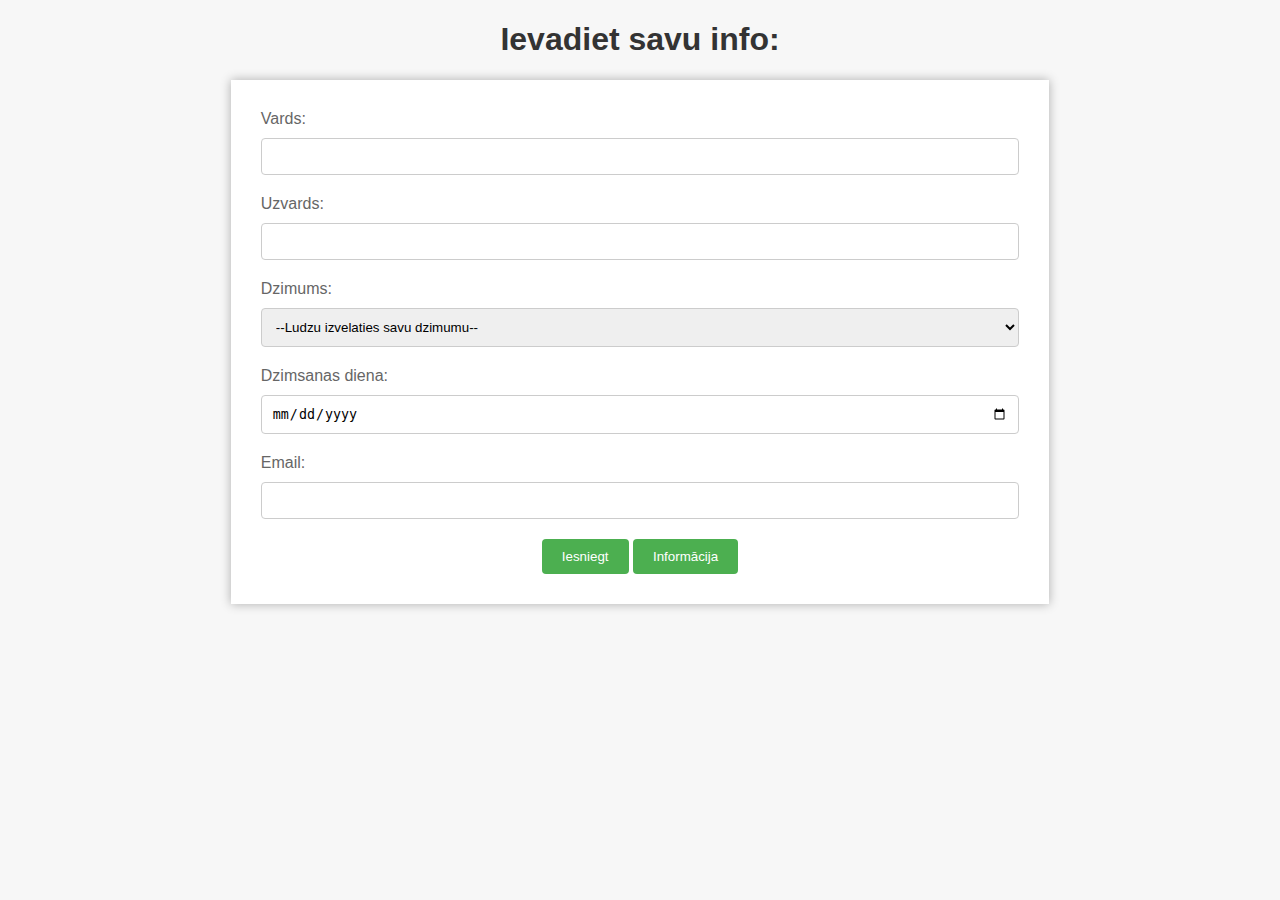
<file: Personu dati bet cita lapa/index.html>
<!DOCTYPE html>
<html>
  <head>
    <meta charset="UTF-8">
    <title>Personu informacija</title>
    <link rel="stylesheet" href="dizains.css">
  </head>
  <body>
    <h1>Ievadiet savu info:</h1>
    <form>
      <label for="fname">Vards:</label>
      <input type="text" id="fname" name="fname" required>
      
      <label for="lname">Uzvards:</label>
      <input type="text" id="lname" name="lname" required>

      <label for="gender">Dzimums:</label>
      <select id="gender" name="gender">
        <option value="">--Ludzu izvelaties savu dzimumu--</option>
        <option value="male">Virietis</option>
        <option value="female">Sieviete</option>
        <option value="female">Pusaudzis</option>
        <option value="other">Cits</option>
      </select>
      
      <label for="bday">Dzimsanas diena:</label>
      <input type="date" id="bday" name="bday" required>
      
      <label for="email">Email:</label>
      <input type="email" id="email" name="email" required>
      <center>
      <button type="button" onclick="submitForm()">Iesniegt</button>
      <button type="button" onclick="alert('Šodiensa stundu mērķis bija izveidot Personas informācijas nelielu anketu kur aizpildot un uz spiežot pogu *Iesniegt* atveras jauna web lapa kur izvadās personas iensiegitie dati tabulā')">Informācija</button>
      </center>
    </form>
    
    <script src="funkcija.js"></script>
  </body>
</html>
</file>
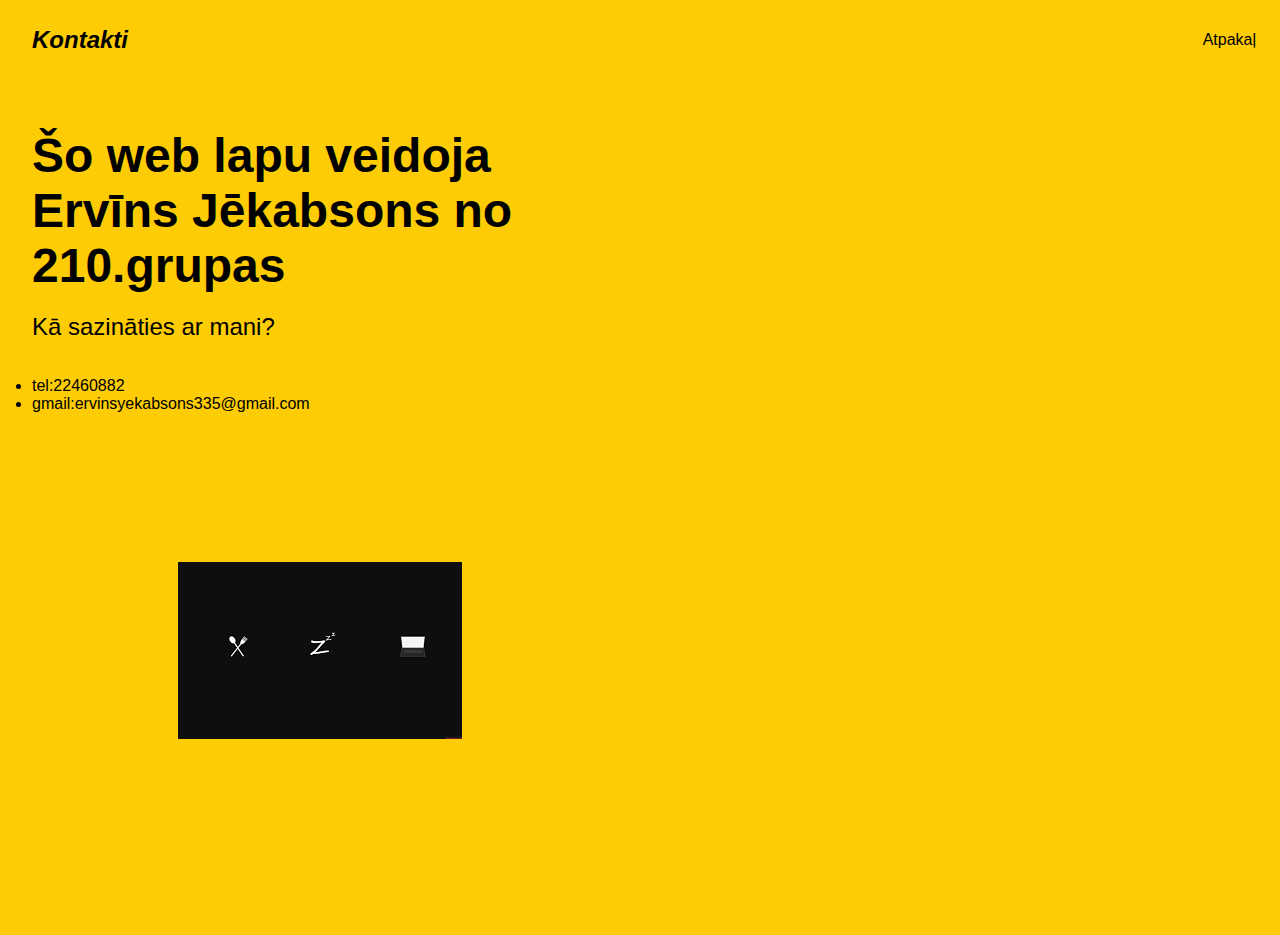
<file: lastproject/contact.html>
<!DOCTYPE html>
<html lang="en">
<head>
    <meta charset="UTF-8">
    <meta http-equiv="X-UA-Compatible" content="IE=edge">
    <meta name="viewport" content="width=device-width, initial-scale=1.0">
    <link rel="stylesheet" href="dizains.css" />
    <title>Kontakti</title>
</head>
<body>
    <nav>
    <div class="logo">Kontakti</div>
    <div class="nav-items">
        <a href="web.html">Atpakaļ</a>
    </nav>
    <section class="hero">
        <div class="hero-container">
          <div class="column-left">
    <h1>Šo web lapu veidoja Ervīns Jēkabsons no 210.grupas</h1>
    <p>Kā sazināties ar mani?</p>
    <li>tel:22460882</li>
    <li>gmail:ervinsyekabsons335@gmail.com</li>

    <div class="slideshow-container">
        <img class="slides" src="images.png">
        <img class="slides" src="download.png">
        <img class="slides" src="download (1).png">
      </div>      
</body>
</html>
</file>
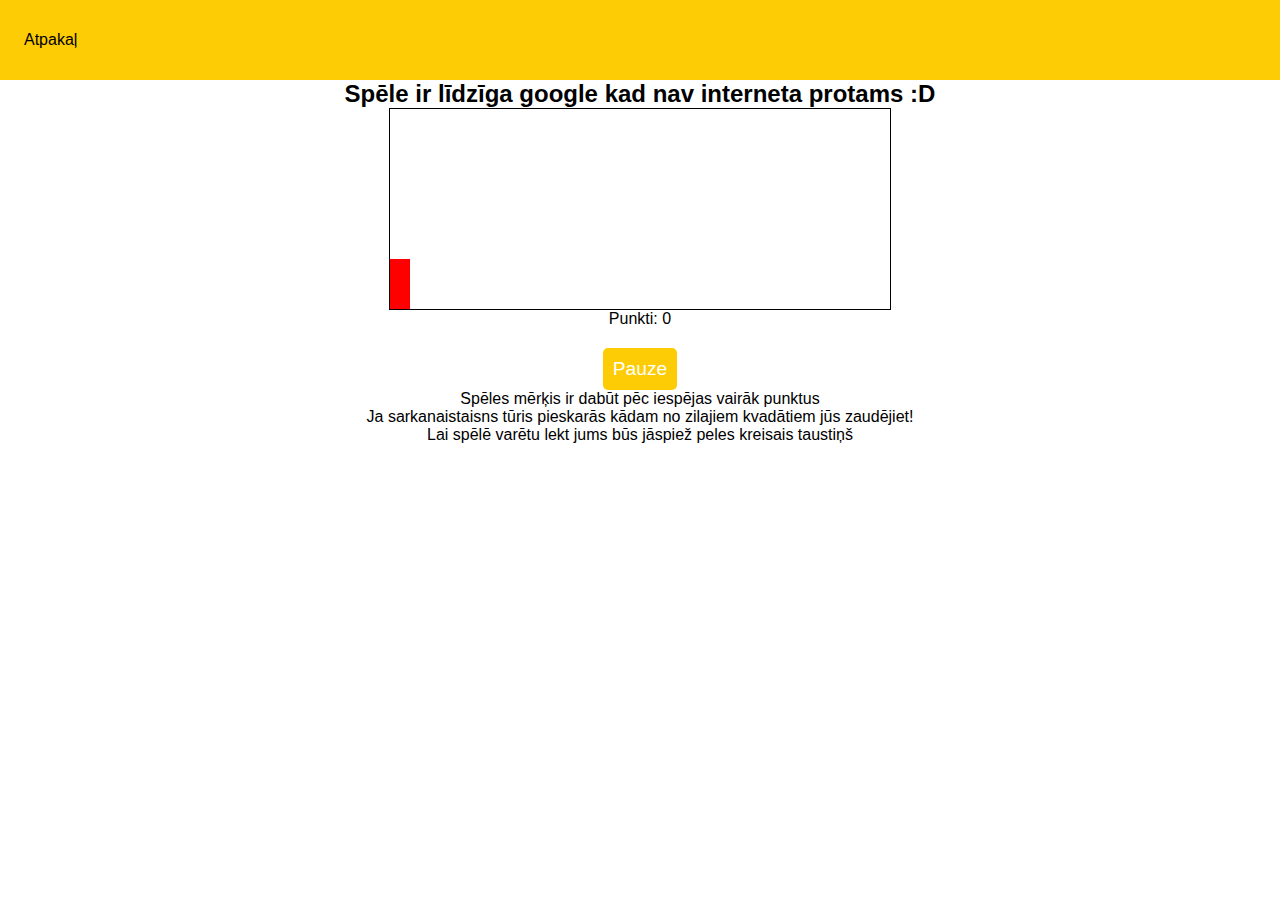
<file: lastproject/minigame.html>
<!DOCTYPE html>
<html lang="en" onclick="jump()">
<head>
    <meta charset="UTF-8">
    <title>Mini game</title>
    <link rel="stylesheet" href="dizains1.css">
</head>
<body>
    <nav>
        <div class="nav-items">
            <a href="web.html">Atpakaļ</a>
        </div>
    </nav>
    <center>
        <h2>Spēle ir līdzīga google kad nav interneta protams :D</h2>
    </center>
    <div class="game">
        <div id="character"></div>
        <div id="block"></div>
    </div>
    <p>Punkti: <span id="scoreSpan"></span></p>
    <center>
    <button id="pauseButton" onclick="pauseGame()">Pauze</button>
</center>
    <center>
        <li>Spēles mērķis ir dabūt pēc iespējas vairāk punktus</li>
        <li>Ja sarkanaistaisns tūris pieskarās kādam no zilajiem kvadātiem jūs zaudējiet!</li>
        <li>Lai spēlē varētu lekt jums būs jāspiež peles kreisais taustiņš</li>
    </center>
    <script src="funkcija.js"></script>
</body>
</html>
</file>
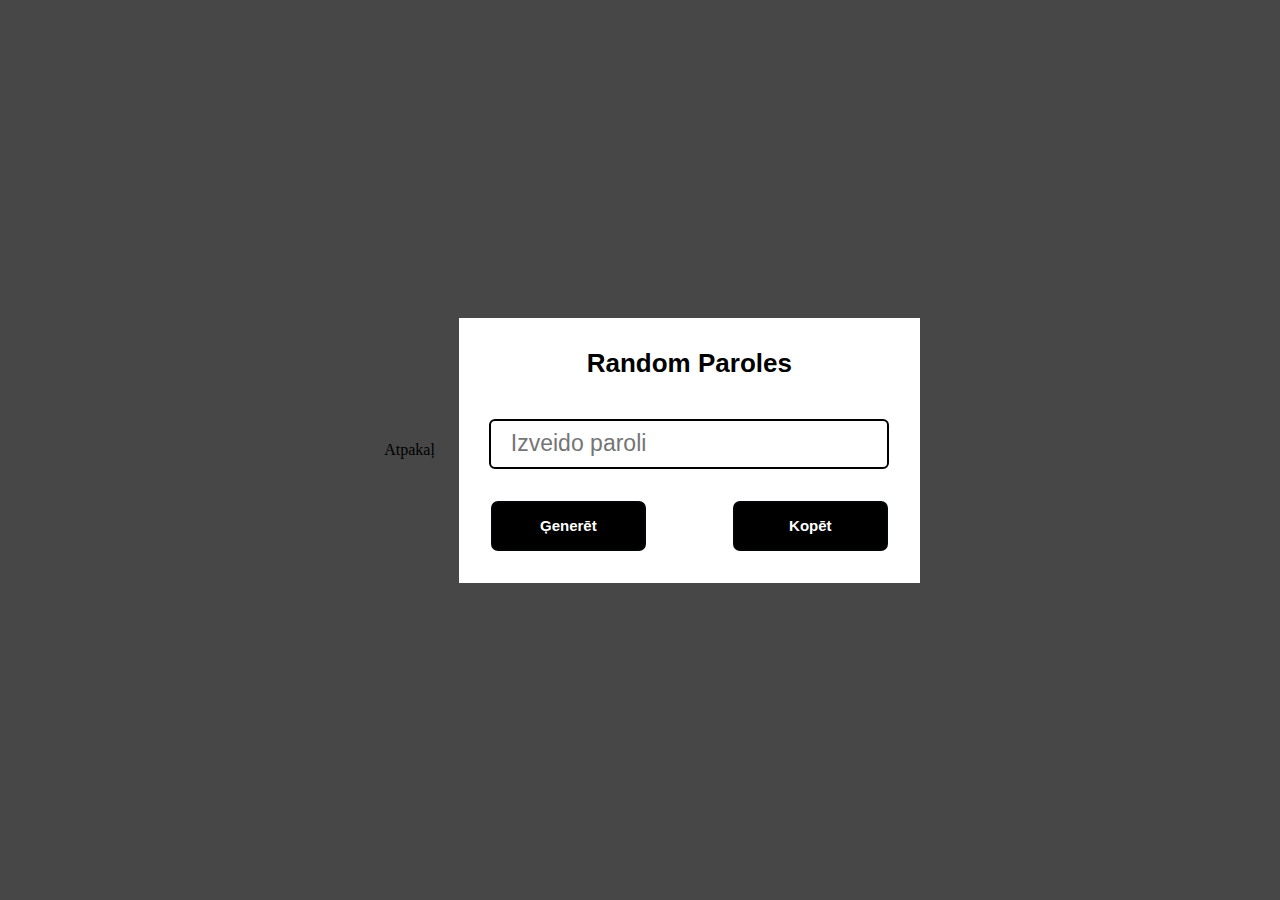
<file: lastproject/random.html>
<!DOCTYPE html>
<html lang="en">
<head>
    <meta charset="UTF-8">
    <meta name="viewport" content="width=device-width, initial-scale=1.0">
    <link rel="stylesheet" href="dizains2.css">
    <title>Parole</title>
</head>
<body>
    <nav>
        <div class="nav-items">
            <a href="web.html">Atpakaļ</a>
        </div>
    </nav>
    <div class="body">
 <div class="box">
     <h2>Random Paroles</h2>
        <input type="text" name="" placeholder="Izveido paroli" id="password" readonly>
        
 
        <table>
          <th><div id="button" class="btn1"onclick="genPassword()">Ģenerēt</div></th>
          <th><a  id="button" class="btn2" onclick="copyPassword()">Kopēt</a></th>
        </table>
    </div>
    </div>
<script src="funkcija.js"></script>
</body>
</html>
</file>
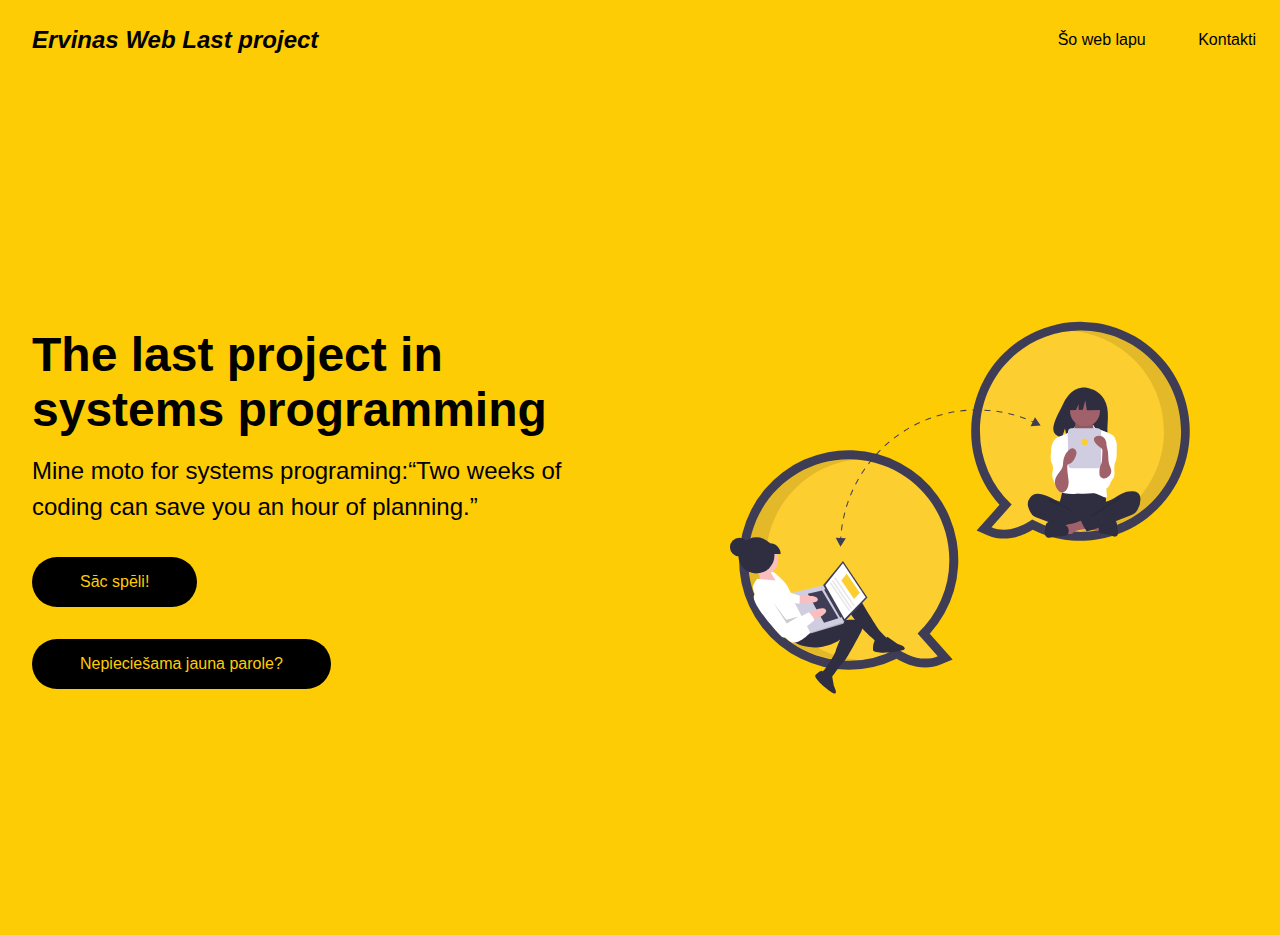
<file: lastproject/web.html>
<!DOCTYPE html>
<html lang="en">
  <head>
    <meta charset="UTF-8" />
    <meta name="viewport" content="width=device-width, initial-scale=1.0" />
    <title>The last Project</title>
    <link rel="stylesheet" href="dizains.css">
  </head>
  <body>
    <nav>
      <div class="logo">Ervinas Web Last project</div>
      <div class="nav-items">
        <a href="about.html">Šo web lapu</a>
        <a href="contact.html">Kontakti</a>
      </div>
    </nav>
    <section class="hero">
      <div class="hero-container">
        <div class="column-left">
          <h1>The last project in systems programming</h1>
          <p>
            Mine moto for systems programing:“Two weeks of coding can save you an hour of planning.”
          </p>
          <div><a href="minigame.html"><button>Sāc spēli!</button></a></div>
          <p></p>
          <div><a href="random.html"><button>Nepieciešama jauna parole?</button></a></div>
        </div>
        <div class="column-right">
          <img src="image-1.svg" alt="illustration" class="hero-image"/>
        </div>
      </div>
    </section>
  </body>
</html>
</file>
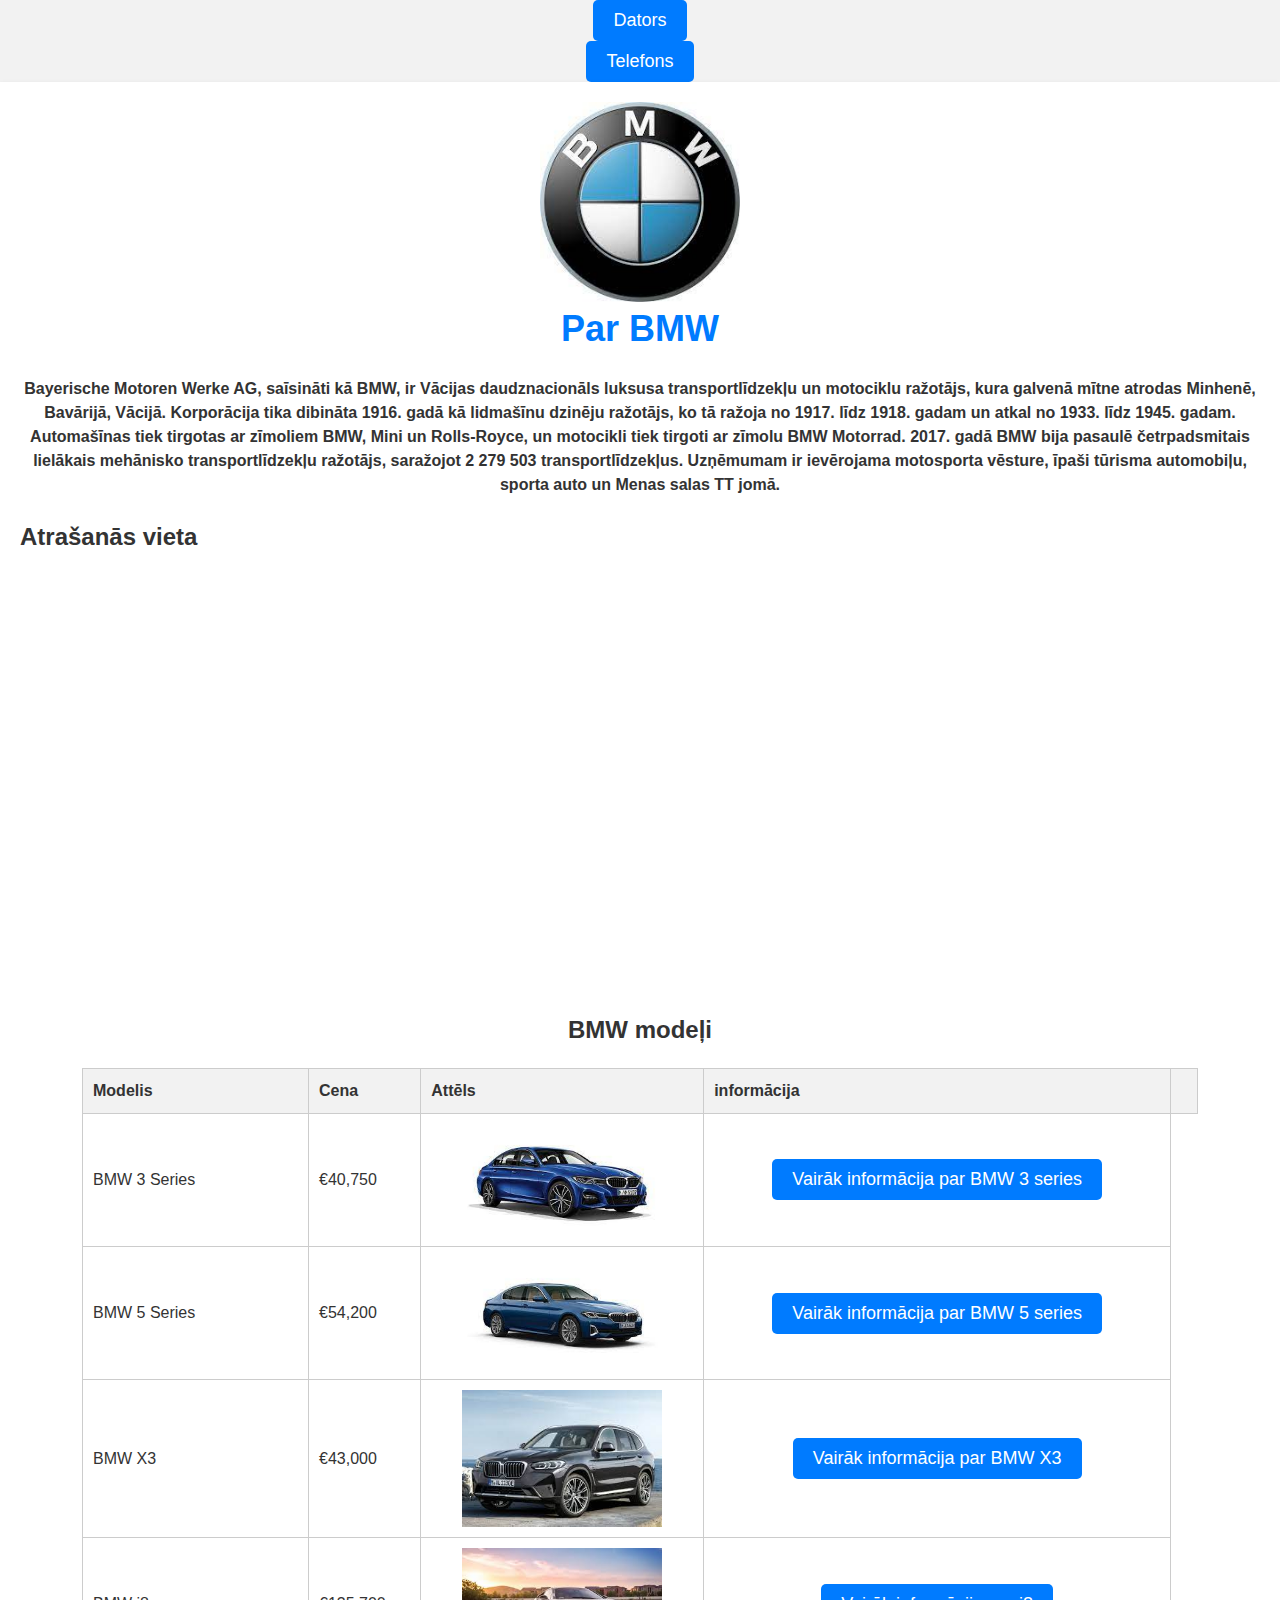
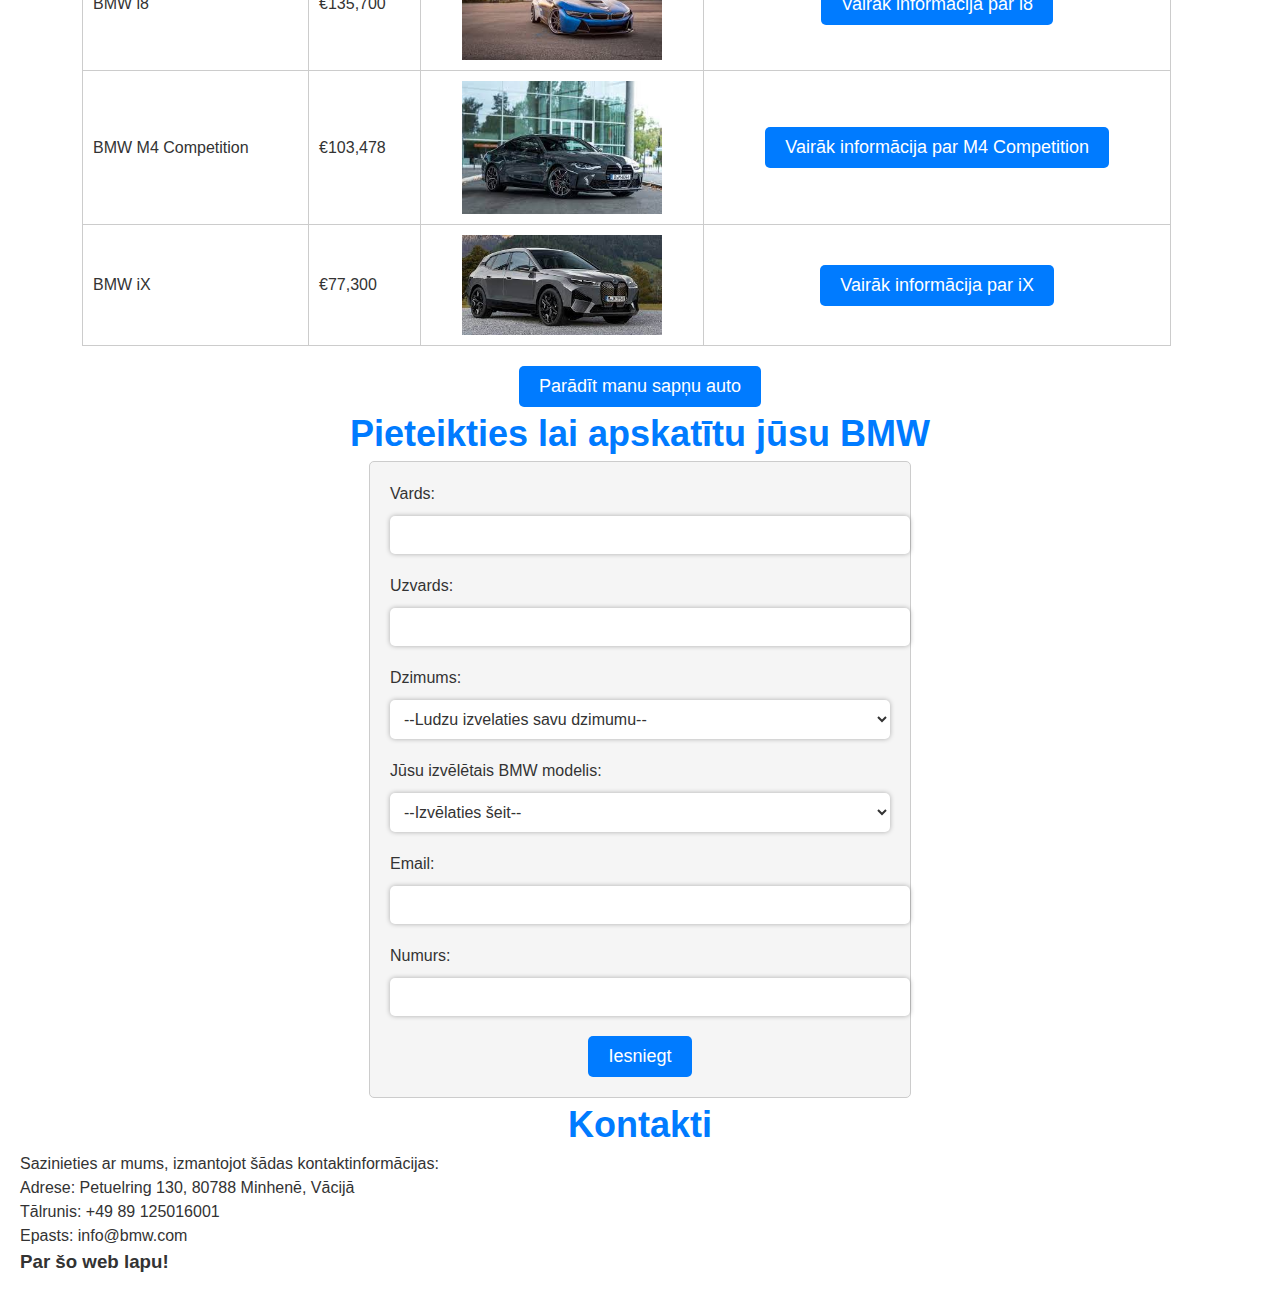
<file: mahas/mahas.html>
<!DOCTYPE html>
<html lang="en">
<head>
    <meta charset="UTF-8">
    <meta name="viewport" content="width=device-width, initial-scale=1.0">
    <title>BMW lapa</title>
    <link rel="stylesheet" href="dizains.css">
  </head>
    <body>
     <!--Mēģināju extra izveidot ;) -->
      <script>
      function setView(view) {
        if (view === "dators") {
          document.body.style.width = "1900px";
        } else if (view === "telefons") {
          document.body.style.width = "375px";
        }
      }
      const viewBtns = document.createElement("div");
      viewBtns.innerHTML = `
        <button onclick="setView('dators')">Dators</button>
        <button onclick="setView('telefons')">Telefons</button>
      `;
      document.body.appendChild(viewBtns);
      </script>
      <header>         
        <center>
            <td><img class="animate" src="logo.jpg"></td>
            <h1>Par BMW</h1>
            <h4>Bayerische Motoren Werke AG, saīsināti kā BMW, ir Vācijas daudznacionāls luksusa transportlīdzekļu un motociklu ražotājs, kura galvenā mītne atrodas Minhenē, Bavārijā, Vācijā. Korporācija tika dibināta 1916. gadā kā lidmašīnu dzinēju ražotājs, ko tā ražoja no 1917. līdz 1918. gadam un atkal no 1933. līdz 1945. gadam. Automašīnas tiek tirgotas ar zīmoliem BMW, Mini un Rolls-Royce, un motocikli tiek tirgoti ar zīmolu BMW Motorrad. 2017. gadā BMW bija pasaulē četrpadsmitais lielākais mehānisko transportlīdzekļu ražotājs, saražojot 2 279 503 transportlīdzekļus. Uzņēmumam ir ievērojama motosporta vēsture, īpaši tūrisma automobiļu, sporta auto un Menas salas TT jomā.</h4>
        </center>
        <h2>Atrašanās vieta</h2>
        <center>
            <iframe src="https://www.google.com/maps/embed?pb=!1m18!1m12!1m3!1d69661.12661509571!2d24.03134432449427!3d56.93320542594017!2m3!1f0!2f0!3f0!3m2!1i1024!2i768!4f13.1!3m3!1m2!1s0x46eece050920f39f%3A0xcce7c34647cee7a4!2sBMW%20Latvija!5e0!3m2!1sen!2slv!4v1681465752867!5m2!1sen!2slv" width="600" height="450" style="border:0;" allowfullscreen="" loading="lazy" referrerpolicy="no-referrer-when-downgrade"></iframe>
        </center>

        <center>
            <h2>BMW modeļi</h2>
        </center>
        <table>
			<tr>
				<th>Modelis</th>
				<th>Cena</th>
				<th>Attēls</th>
        <th>informācija</th>
				<th></th>
			</tr>

			<tr>
				<td>BMW 3 Series</td>
				<td>€40,750</td>
				<td><img src="bmw 3 series.jpg" alt="BMW 3 Series"></td>
				<td><button onclick="window.open('https://www.bmw.lv/lv/all-models/3seriesoverview.html')">Vairāk informācija par BMW 3 series</button></td>
			</tr>

			<tr>
				<td>BMW 5 Series</td>
				<td>€54,200</td>
				<td><img src="BMW 5 Series.jpg" alt="BMW 5 Series"></td>
				<td><button onclick="window.open('https://www.bmw.co.uk/en/all-models/5-series.html')">Vairāk informācija par BMW 5 series</button></td>
			</tr>

			<tr>
				<td>BMW X3</td>
					<td>€43,000</td>
					<td><img src="BMW x3.jpg" alt="BMW X3"></td>
					<td><button onclick="window.open('https://www.auto-abc.lv/BMW-X3')">Vairāk informācija par BMW X3</button></td>
				</tr>

				<tr>
					<td>BMW i8</td>
					<td>€135,700</td>
					<td><img src="i8.jpg" alt="BMW i8"></td>
					<td><button onclick="window.open('https://www.bmw.co.uk/en/topics/discover/bmw-i8.html')">Vairāk informācija par i8</button></td>
				</tr>

        <tr>
					<td>BMW M4
            Competition
          </td>
					<td>€103,478</td>
					<td><img src="m4.jpg" alt="BMW M4 Competition"></td>
					<td><button onclick="window.open('https://www.bmw.lv/lv/all-models/mparskats/m4-coupe/2022/bmw-4-serijas-coupe-m-automobilu-parskats.html')">Vairāk informācija par M4 Competition</button></td>
				</tr>

        <td>BMW iX</td>
        <td>€77,300</td>
        <td><img src="ix.jpg" alt="BMW IX"></td>
        <td><button onclick="window.open('https://www.bmw.lv/lv/all-models/bmw-i/bmw-ix/2021/BMW-ix-tehniskie-dati.html#tab-0')">Vairāk informācija par iX</button></td>
      </tr>

			</table>
            <button onclick="document.getElementById('hidden-element').style.display = 'block'">Parādīt manu sapņu auto</button>
            <div id="hidden-element" style="display:none;">
        <tr>
					<td><img src="m5 competition.jpg" alt="BMW X5 competition"><center><td>BMW M5 Competition</td></center></td>
					<td><button onclick="window.open('https://www.topgear.com/car-reviews/bmw/m5-competition')">Vairāk informācija par BMW M5 competition</button></td>
				</tr>
            </div>

            <center>
                <h1>Pieteikties lai apskatītu jūsu BMW</h1>
            </center>
            <form>
              <label for="fname">Vards:</label>
              <input type="text" id="fname" name="fname" required>
              
              <label for="lname">Uzvards:</label>
              <input type="text" id="lname" name="lname" required>
        
              <label for="gender">Dzimums:</label>
              <select id="gender" name="gender">
                <option value="">--Ludzu izvelaties savu dzimumu--</option>
                <option value="male">Virietis</option>
                <option value="female">Sieviete</option>
                <option value="female">Pusaudzis</option>
                <option value="other">Cits</option>
              </select>
              
              <label for="car">Jūsu izvēlētais BMW modelis:</label>
                <select id="car" name="car" required>
                  <option value="">--Izvēlaties šeit--</option>
                  <option value="BMW 3 Series">BMW 3 Series</option>
                  <option value="BMW 5 Series">BMW 5 Series</option>
                  <option value="BMW X3">BMW X3</option>
                  <option value="BMW i8">BMW i8</option>
                  <option value="BMW M5">BMW M5 Competition</option>
                  <option value="BMW M4">BMW M4 Competition</option>
                  <option value="BMW IX">BMW iX</option>
                </select>
              
              <label for="email">Email:</label>
              <input type="email" id="email" name="email" required>

              <label for="phone">Numurs:</label>
              <input type="phone" id="phone" name="phone" required>
              
                <button type="button" onclick="submitForm()">Iesniegt</button>
              </form>   

            <center>
                <h1>Kontakti</h1>
            </center>
            <p1>Sazinieties ar mums, izmantojot šādas kontaktinformācijas:</p1>
            <ul>
                <li>Adrese: Petuelring 130, 80788 Minhenē, Vācijā</li>
                <li>Tālrunis: +49 89 125016001</li>
                <li>Epasts: info@bmw.com</li>
            </ul>
            <div class="popup" onclick="myFunction()"><h3>Par šo web lapu!</h3>
                <span class="popuptext" id="myPopup">Šis darbs tika veidots 14.04.2023 autors ir Ervīns Jēkabsons un skolotājs ir Mareks Mateša</span>
              </div>
              <script src="funkcija.js"></script>
		  </body>
		</html>
</file>
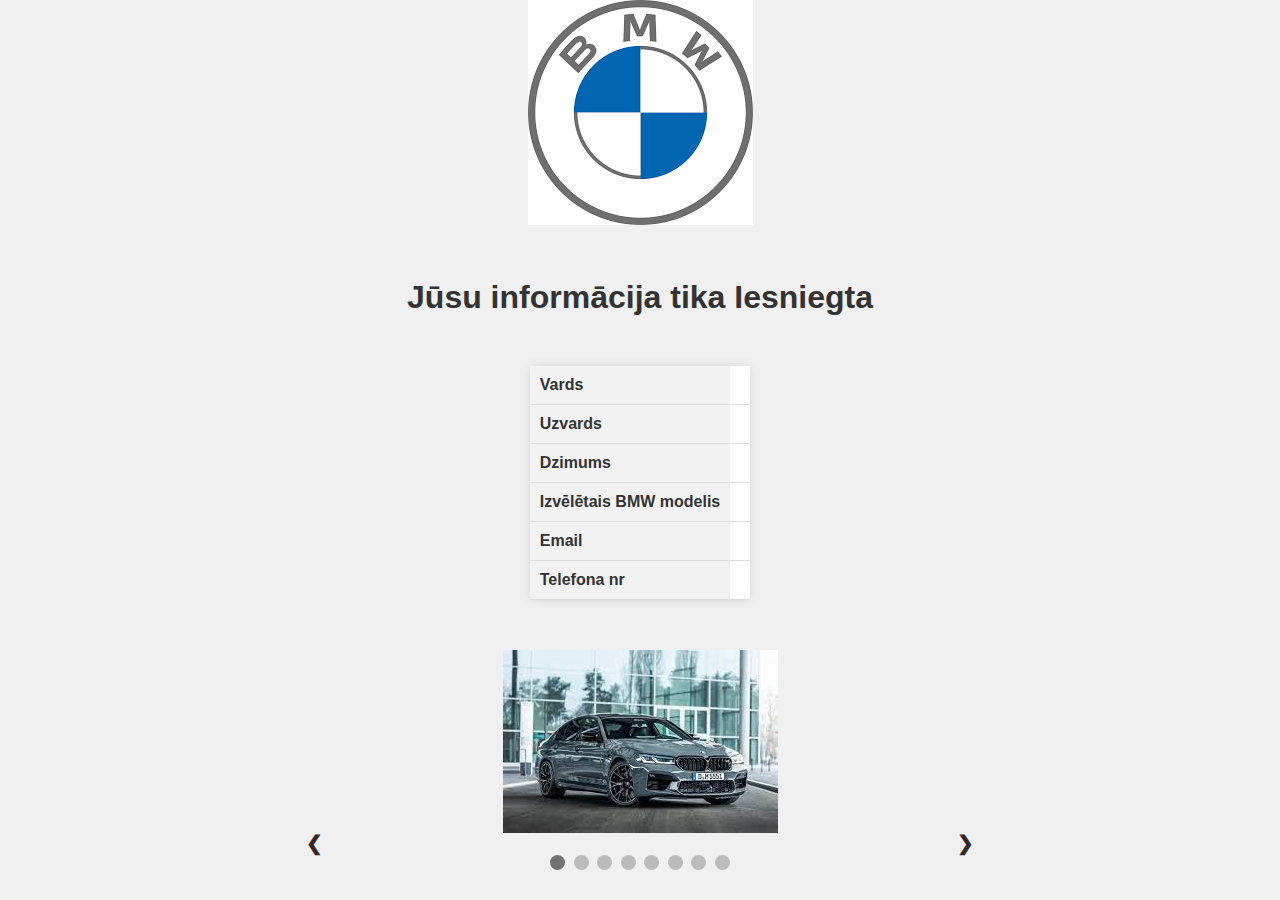
<file: mahas/result.html>
<!DOCTYPE html>
<html>
  <head>
    <meta charset="UTF-8">
    <title>Pieteikties</title>
    <link rel="stylesheet" href="dziains2.css">
    </head>
    <body>
  </head>
  <body>
    <center>
    <img src="logo2.png">
    </center>

    <center>
    <h1>Jūsu informācija tika Iesniegta</h1>
</center>
    <table>
      <tr>
        <th>Vards</th>
        <td id="fname"></td>
      </tr>
      <tr>
        <th>Uzvards</th>
        <td id="lname"></td>
      </tr>
      <tr>
        <th>Dzimums</th>
        <td id="gender"></td>
      </tr>
      <tr>
        <th>Izvēlētais BMW modelis</th>
        <td id="car"></td>
      </tr>
      <tr>
        <th>Email</th>
        <td id="email"></td>
      </tr>
      <tr>
        <th>Telefona nr</th>
        <td id="phone"></td>
      </tr>
      
    </table>
    
    <div class="slideshow-container">
        <div class="mySlides fade">
          <img src="m5 competition.jpg" alt="Image 1">
        </div>

        <div class="slideshow-container">
            <div class="mySlides fade">
              <img src="BMW 5 Series.jpg" alt="Image 2">
            </div>

        <div class="slideshow-container">
             <div class="mySlides fade">
                <img src="bmw 3 series.jpg" alt="Image 3">
            </div>

        <div class="slideshow-container">
            <div class="mySlides fade">
                <img src="BMW x3.jpg" alt="Image 4">
            </div>

        <div class="slideshow-container">
            <div class="mySlides fade">
                <img src="bmw.jpg" alt="Image 5">
            </div>

            <div class="slideshow-container">
                    <div class="mySlides fade">
                        <img src="i8.jpg" alt="Image 6">
                    </div>
                    
                    <div class="slideshow-container">
                        <div class="mySlides fade">
                            <img src="m4.jpg" alt="Image 7">
                        </div>

                  <div class="slideshow-container">
                   <div class="mySlides fade">
                    <img src="ix.jpg" alt="Image 8">
                    </div>

            <a class="prev" onclick="plusSlides(-1)">&#10094;</a>
            <a class="next" onclick="plusSlides(1)">&#10095;</a>
        </div>
        <br>
        <div style="text-align:center">
            <span class="dot" onclick="currentSlide(1)"></span> 
            <span class="dot" onclick="currentSlide(2)"></span> 
            <span class="dot" onclick="currentSlide(3)"></span>
            <span class="dot" onclick="currentSlide(4)"></span>
            <span class="dot" onclick="currentSlide(5)"></span>
            <span class="dot" onclick="currentSlide(6)"></span>
            <span class="dot" onclick="currentSlide(7)"></span>
            <span class="dot" onclick="currentSlide(8)"></span>
          </div>
    <script src="funkcija2.js"></script>
  </body>
</html>
</file>
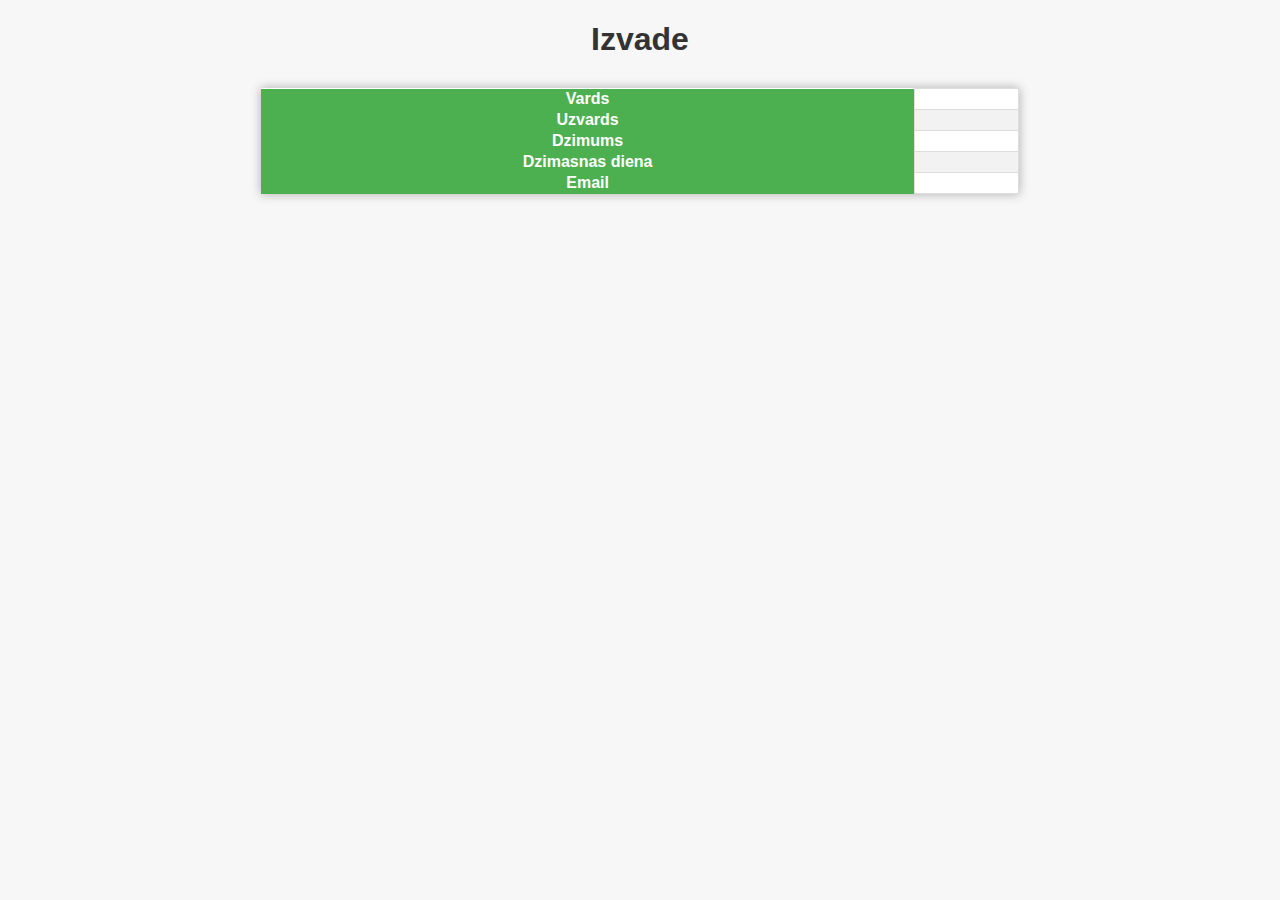
<file: Personu dati bet cita lapa/result.html>
<!DOCTYPE html>
<html>
  <head>
    <meta charset="UTF-8">
    <title>Personu informacijas - Tabula</title>
    <link rel="stylesheet" href="dizains.css">
  </head>
  <body>
    <h1>Izvade</h1>
    <table>
      <tr>
        <th>Vards</th>
        <td id="fname"></td>
      </tr>
      <tr>
        <th>Uzvards</th>
        <td id="lname"></td>
      </tr>
      <tr>
        <th>Dzimums</th>
        <td id="gender"></td>
      </tr>
      <tr>
        <th>Dzimasnas diena</th>
        <td id="bday"></td>
      </tr>
      <tr>
        <th>Email</th>
        <td id="email"></td>
      </tr>
    </table>
    
    <script>
      // Iegūstiet vērtības no iepriekšējās web lapas un izvadās jaunās web lapas tabulā
      document.getElementById("fname").innerHTML = sessionStorage.getItem("fname");
      document.getElementById("lname").innerHTML = sessionStorage.getItem("lname");
      document.getElementById("gender").innerHTML = sessionStorage.getItem("gender");
      document.getElementById("bday").innerHTML = sessionStorage.getItem("bday");
      document.getElementById("email").innerHTML = sessionStorage.getItem("email");
    </script>
  </body>
</html>
</file>
<file: Personu dati bet cita lapa/dizains.css>
/*Body*/
body {
  background-color: #f7f7f7;
  font-family: Arial, sans-serif;
}

h1 {
  text-align: center;
  color: #333;
  animation: pulse 1s ease-in-out infinite;
}

@keyframes pulse {
  0% {
    transform: scale(1);
  }
  50% {
    transform: scale(1.1);
  }
  100% {
    transform: scale(1);
  }
}

form {
  width: 60%;
  margin: 0 auto;
  background-color: #fff;
  padding: 30px;
  box-shadow: 0 0 10px rgba(0, 0, 0, 0.3);
  animation: slide-in 0.5s ease-out;
}
/*Animācijas*/
@keyframes slide-in {
  0% {
    transform: translateX(-200%);
    opacity: 0;
  }
  100% {
    transform: translateX(0);
    opacity: 1;
  }
}

label {
  display: block;
  margin-bottom: 10px;
  color: #666;
  animation: fade-in 0.5s ease-out forwards;
}

@keyframes fade-in {
  0% {
    opacity: 0;
  }
  100% {
    opacity: 1;
  }
}

input[type="text"],
input[type="date"],
input[type="email"],
select {
  width: 100%;
  padding: 10px;
  border: 1px solid #ccc;
  border-radius: 4px;
  box-sizing: border-box;
  margin-bottom: 20px;
  animation: slide-up 0.5s ease-out forwards;
}

@keyframes slide-up {
  0% {
    transform: translateY(50%);
    opacity: 0;
  }
  100% {
    transform: translateY(0);
    opacity: 1;
  }
}

button[type="button"] {
  background-color: #4CAF50;
  color: #fff;
  border: none;
  padding: 10px 20px;
  border-radius: 4px;
  cursor: pointer;
  animation: pulse 1s ease-in-out infinite;
}

button[type="button"]:hover {
  background-color: #3e8e41;
  animation: none;
}

table {
  width: 60%;
  margin: 30px auto;
  background-color: #fff;
  border-collapse: collapse;
  box-shadow: 0 0 10px rgba(0, 0, 0, 0.3);
  animation: slide-in 0.5s ease-out;
}

th {
  background-color: #4CAF50;
  color: #fff;
  font-weight: bold;
}

td {
  padding: 10px;
  border: 1px solid #ddd;
}

tr:nth-child(even) {
  background-color: #f2f2f2;
}
</file>
<file: lastproject/dizains.css>
* {
    box-sizing: border-box;
    margin: 0;
    padding: 0;
    font-family: 'Trebuchet MS', 'Lucida Sans Unicode', 'Lucida Grande',
      'Lucida Sans', Arial, sans-serif;
  }
  
  nav {
    height: 80px;
    background: #fdcc04;
    display: flex;
    justify-content: space-between;
    align-items: center;
    padding: 0rem calc((100vw - 1300px) / 2);
  }
  
  .logo {
    color: #000;
    font-size: 1.5rem;
    font-weight: bold;
    font-style: italic;
    padding: 0 2rem;
  }
  
  nav a {
    text-decoration: none;
    color: #000;
    padding: 0 1.5rem;
  }
  
  nav a:hover {
    color: #fff;
  }
  
  .hero {
    background: #fdcc04;
  }
  
  .hero-container {
    display: grid;
    grid-template-columns: 1fr 1fr;
    height: 95vh;
    padding: 3rem calc((100vw - 1300px) / 2);
  }
  
  .column-left {
    display: flex;
    flex-direction: column;
    justify-content: center;
    align-items: flex-start;
    color: #000;
    padding: 0rem 2rem;
  }
  
  .column-left h1 {
    margin-bottom: 1rem;
    font-size: 3rem;
  }
  
  .column-left p {
    margin-bottom: 2rem;
    font-size: 1.5rem;
    line-height: 1.5;
  }
  
  button {
    padding: 1rem 3rem;
    font-size: 1rem;
    border: none;
    color: #fdcc04;
    background: #000;
    cursor: pointer;
    border-radius: 50px;
  }
  
  button:hover {
    background: #fff;
    color: #000;
  }
  
  .column-right {
    display: flex;
    justify-content: center;
    align-items: center;
    padding: 0rem 2rem;
  }
  
  .hero-image {
    width: 80%;
    height: 80%;
  }
  
  @media screen and (max-width: 76spx) {
    .hero-container {
      grid-template-columns: 1fr;
    }
  }
  .slideshow-container {
    max-width: 1000px;
    position: relative;
    margin: auto;
  }
  
  .slides {
    display: none;
  }
  
  .slides:first-child {
    display: block;
  }
</file>
<file: lastproject/dizains1.css>
*{
    padding: 0;
    margin: 0;
    overflow-x: hidden;
    font-family: 'Trebuchet MS', 'Lucida Sans Unicode', 'Lucida Grande',
      'Lucida Sans', Arial, sans-serif;
}
.game{
    width: 500px;
    height: 200px;
    border: 1px solid black;
    margin: auto;
}
#character{
    width: 20px;
    height: 50px;
    background-color: red;
    position:relative;
    top: 150px;
}
.animate{
    animation: jump 0.3s linear;
}
@keyframes jump{
    0%{top: 150px;}
    30%{top: 100px;}
    70%{top: 100px;}
    100%{top: 150px;}
}

#block{
    background-color: blue;
    width: 20px;
    height: 20px;
    position: relative;
    top: 130px;
    left: 500px;
    animation: block 1s infinite linear;
}
@keyframes block{
    0%{left: 500px}
    100%{left: -20px}
}
p{
    text-align: center;
}
  
  nav {
    height: 80px;
    background: #fdcc04;
    display: flex;
    justify-content: space-between;
    align-items: center;
    padding: 0rem calc((100vw - 1300px) / 2);
  }
  nav a {
    text-decoration: none;
    color: #000;
    padding: 0 1.5rem;
  }
  
  nav a:hover {
    color: #fff;
  }
  
  .hero {
    background: #fdcc04;
  }
  #pauseButton {
    display: block;
    margin: auto;
    margin-top: 20px;
    padding: 10px;
    background-color: #fdcc04;
    color: #fff;
    border: none;
    border-radius: 5px;
    font-size: 1.2rem;
    cursor: pointer;
}

#pauseButton:hover {
    background-color: #f5b042;
}
  
  @media screen and (max-width: 768px) {
    .hero-container {
      grid-template-columns: 1fr;
    }
  }
</file>
<file: lastproject/dizains2.css>
* {
    margin: 0;
    padding: 0;
    user-select: none;
    box-sizing: border-box;
}

body {
    background-color: #474747;
    justify-content: center;
    align-items: center;
    display: flex;
    min-height: 100vh;
}

.box{
background-color: white;
padding-top: 30px;
padding: 30px;

}
.box h2{
margin-bottom: 40px;
text-align: center;
font-size: 26px;
color: #000000;
font-family: sans-serif;
}

input {
  padding: 20px;
    user-select: none;
    height: 50px;
    width: 400px;
    border-radius: 6px;
    border: none;
    border: 2px solid rgb(0, 0, 0);
    outline: none;
    font-size: 22px;
}
input::placeholder{
  font-size: 23px;
} 

#button {
    font-family: sans-serif;
    font-size: 15px;

    margin-top: 30px;
    border: 2px solid rgb(3, 6, 8);
    width: 155px;
    height: 50px;
    text-align: center;
    background-color: #000000;
    display: flex;
    color: rgb(255, 255, 255);
    justify-content: center;
    align-items: center;
    cursor: pointer;
    border-radius: 7px;
}
.btn2{
margin-left: 85px
}

#button:hover {
    color: white;
    background-color: rgb(59, 59, 59);
}
@media screen and (max-width: 768px) {
    .hero-container {
      grid-template-columns: 1fr;
    }
}
    nav {
        height: 80px;
        background: #474747;
        display: flex;
        justify-content: space-between;
        align-items: center;
        padding: 0rem calc((100vw - 1300px) / 2);
      }
      nav a {
        text-decoration:dashed;
        color: #000;
        padding: 1.5rem;
      }
      
      nav a:hover {
        color: #fff;
      }
</file>
<file: mahas/dizains.css>
body {
    font-family: Arial, sans-serif;
    font-size: 16px;
    line-height: 1.5;
    margin: 0;
    padding: 0;
    background-color: #f2f2f2;
    color: #333;
  }
  
  h1, h2, h3 {
    margin: 0;
  }
  
  ul {
    list-style: none;
    margin: 0;
    padding: 0;
  }
  
  img {
    max-width: 100%;
  }
  
  button {
    background-color: #007bff;
    border: none;
    border-radius: 4px;
    color: #fff;
    cursor: pointer;
    font-size: 16px;
    padding: 10px 20px;
    transition: background-color 0.2s ease-in-out, transform 0.2s ease-in-out;
  }
  
  button:hover {
    background-color: #0062cc;
    transform: scale(1.05);
  }
  
  header {
    background-color: #fff;
    padding: 20px;
    box-shadow: 0px 2px 5px rgba(0, 0, 0, 0.1);
  }
  
  header img {
    display: block;
    margin: 0 auto;
    max-width: 200px;
  }
  
  header h1 {
    text-align: center;
    font-size: 36px;
    color: #007bff;
    text-shadow: 1px 1px #fff;
  }
  
  table {
    border-collapse: collapse;
    margin: 20px auto;
    width: 90%;
  }
  
  table th, table td {
    border: 1px solid #ccc;
    padding: 10px;
    text-align: left;
  }
  
  table th {
    background-color: #f2f2f2;
  }
  
  @media screen and (max-width: 767px) {
    header h1 {
      font-size: 24px;
    }
    table {
      font-size: 14px;
    }
    button {
      font-size: 14px;
      padding: 5px 10px;
    }
  }
  
  .popup {
    position: relative;
    display: inline-block;
    cursor: pointer;
    transition: transform 0.2s ease-in-out;
  }
  
  .popup .popuptext {
    visibility: hidden;
    width: 160px;
    background-color: #333;
    color: #fff;
    text-align: center;
    border-radius: 6px;
    padding: 8px 0;
    position: absolute;
    z-index: 1;
    bottom: 125%;
    left: 50%;
    margin-left: -80px;
    opacity: 0;
    transform: translateY(-10px);
    transition: opacity 0.2s ease-in-out, transform 0.2s ease-in-out;
  }
  
  .popup .popuptext::after {
    content: "";
    position: absolute;
    top: 100%;
    left: 50%;
    margin-left: -5px;
    border-width: 5px;
    border-style: solid;
    border-color: #333 transparent transparent transparent;
  }
  
  .popup:hover .popuptext {
    visibility: visible;
    opacity: 1;
    transform: translateY(-5px);
  }
  
  .animate {
    animation-name: example;
    animation-duration: 0.5s;
  }
  
  @keyframes example {
    from {
      transform: scale(0.8);
    }
    to {
      transform: scale(1);
    }
  }
  form {
    max-width: 500px;
    margin: 0 auto;
    padding: 20px;
    border: 1px solid #ccc;
    background-color: #f5f5f5;
    border-radius: 5px;
  }
  h1 {
    text-align: center;
    color: #007bff;
    font-size: 36px;
  }
  label {
    display: block;
    margin-bottom: 10px;
    color: #333;
    font-size: 16px;
  }
  input,
  select {
    width: 100%;
    padding: 10px;
    margin-bottom: 20px;
    border: none;
    border-radius: 5px;
    background-color: #fff;
    box-shadow: 0 0 5px rgba(0,0,0,0.3);
    font-size: 16px;
    color: #333;
  }
  button {
    display: block;
    margin: 0 auto;
    padding: 10px 20px;
    border: none;
    border-radius: 5px;
    background-color: #007bff;
    color: #fff;
    font-size: 18px;
    cursor: pointer;
    transition: background-color 0.3s ease-in-out;
  }
  button:hover {
    background-color: #0062cc;
  }
</file>
<file: mahas/dziains2.css>
body {
    font-family: Arial, sans-serif;
    background-color: #f0f0f0;
    color: #333;
    margin: 0;
    padding: 0;
  }
  
  h1 {
    text-align: center;
    margin-top: 50px;
  }
  
  table {
    border-collapse: collapse;
    margin: 50px auto;
    background-color: #fff;
    box-shadow: 0 0 10px rgba(0, 0, 0, 0.1);
  }
  
  th, td {
    padding: 10px;
    text-align: left;
    border-bottom: 1px solid #ddd;
  }
  
  th {
    background-color: #f2f2f2;
  }
  
  .slideshow-container {
    max-width: 700px;
    position: relative;
    margin: auto;
  }
  
  .mySlides {
    display: none;
    text-align: center;
  }
  
  .caption {
    color: #f2f2f2;
    font-size: 20px;
    padding: 8px 12px;
    position: absolute;
    bottom: 8px;
    width: 100%;
    text-align: center;
  }
  
  .bottom-bar {
    text-align: center;
    position: absolute;
    bottom: 0;
    width: 100%;
  }
  
  .prev, .next {
    cursor: pointer;
    position: absolute;
    top: 50%;
    width: auto;
    margin-top: -22px;
    padding: 16px;
    color: rgb(54, 39, 39);
    font-weight: bold;
    font-size: 20px;
    transition: 0.6s ease;
    border-radius: 0 3px 3px 0;
    user-select: none;
  }
  
  .next {
    right: 0;
    border-radius: 3px 0 0 3px;
  }
  
  .prev:hover, .next:hover {
    background-color: rgba(0, 0, 0, 0.8);
  }
  
  .fade {
    -webkit-animation-name: fade;
    -webkit-animation-duration: 1.5s;
    animation-name: fade;
    animation-duration: 1.5s;
  }
  
  @-webkit-keyframes fade {
    from { opacity: .4 }
    to { opacity: 1 }
  }
  
  @keyframes fade {
    from { opacity: .4 }
    to { opacity: 1 }
  }
  
  .dot {
    cursor: pointer;
    height: 15px;
    width: 15px;
    margin: 0 2px;
    background-color: #bbb;
    border-radius: 50%;
    display: inline-block;
    transition: background-color 0.6s ease;
  }
  
  .active, .dot:hover {
    background-color: #717171;
  }
</file>
